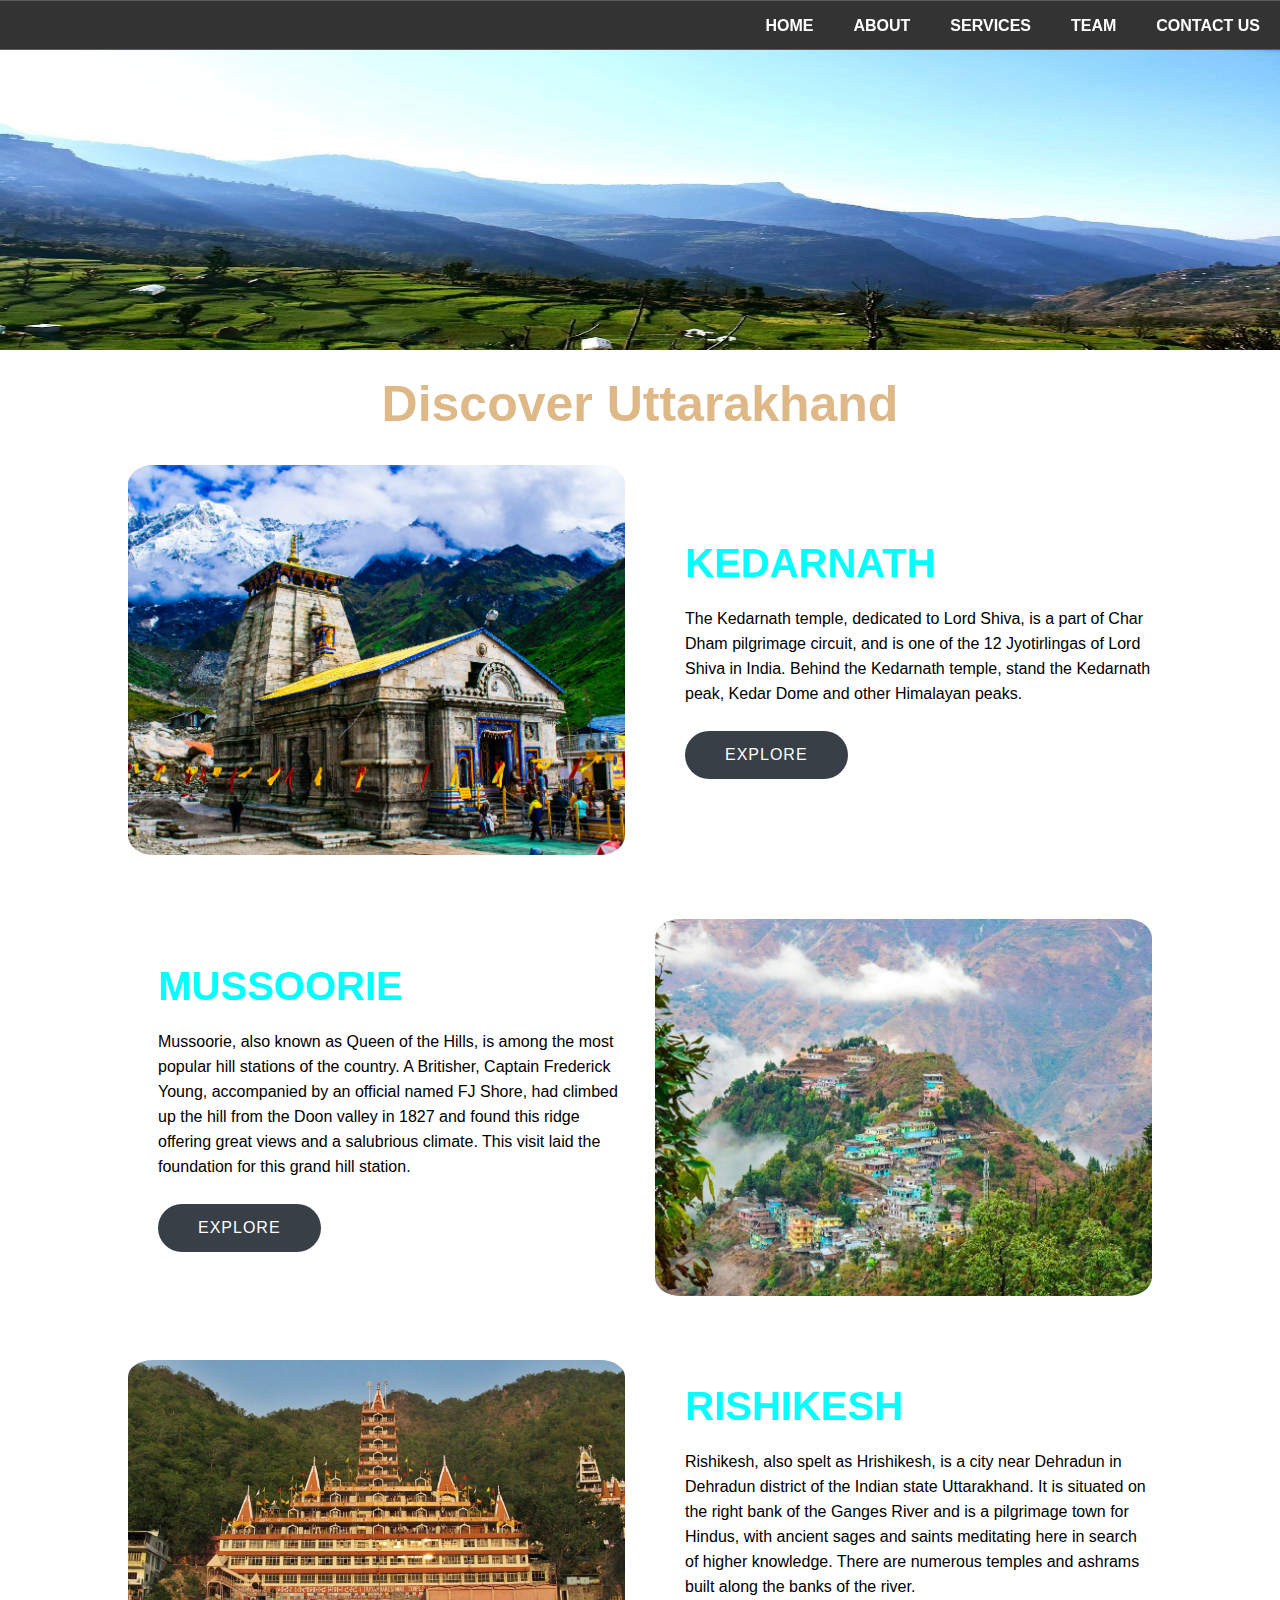
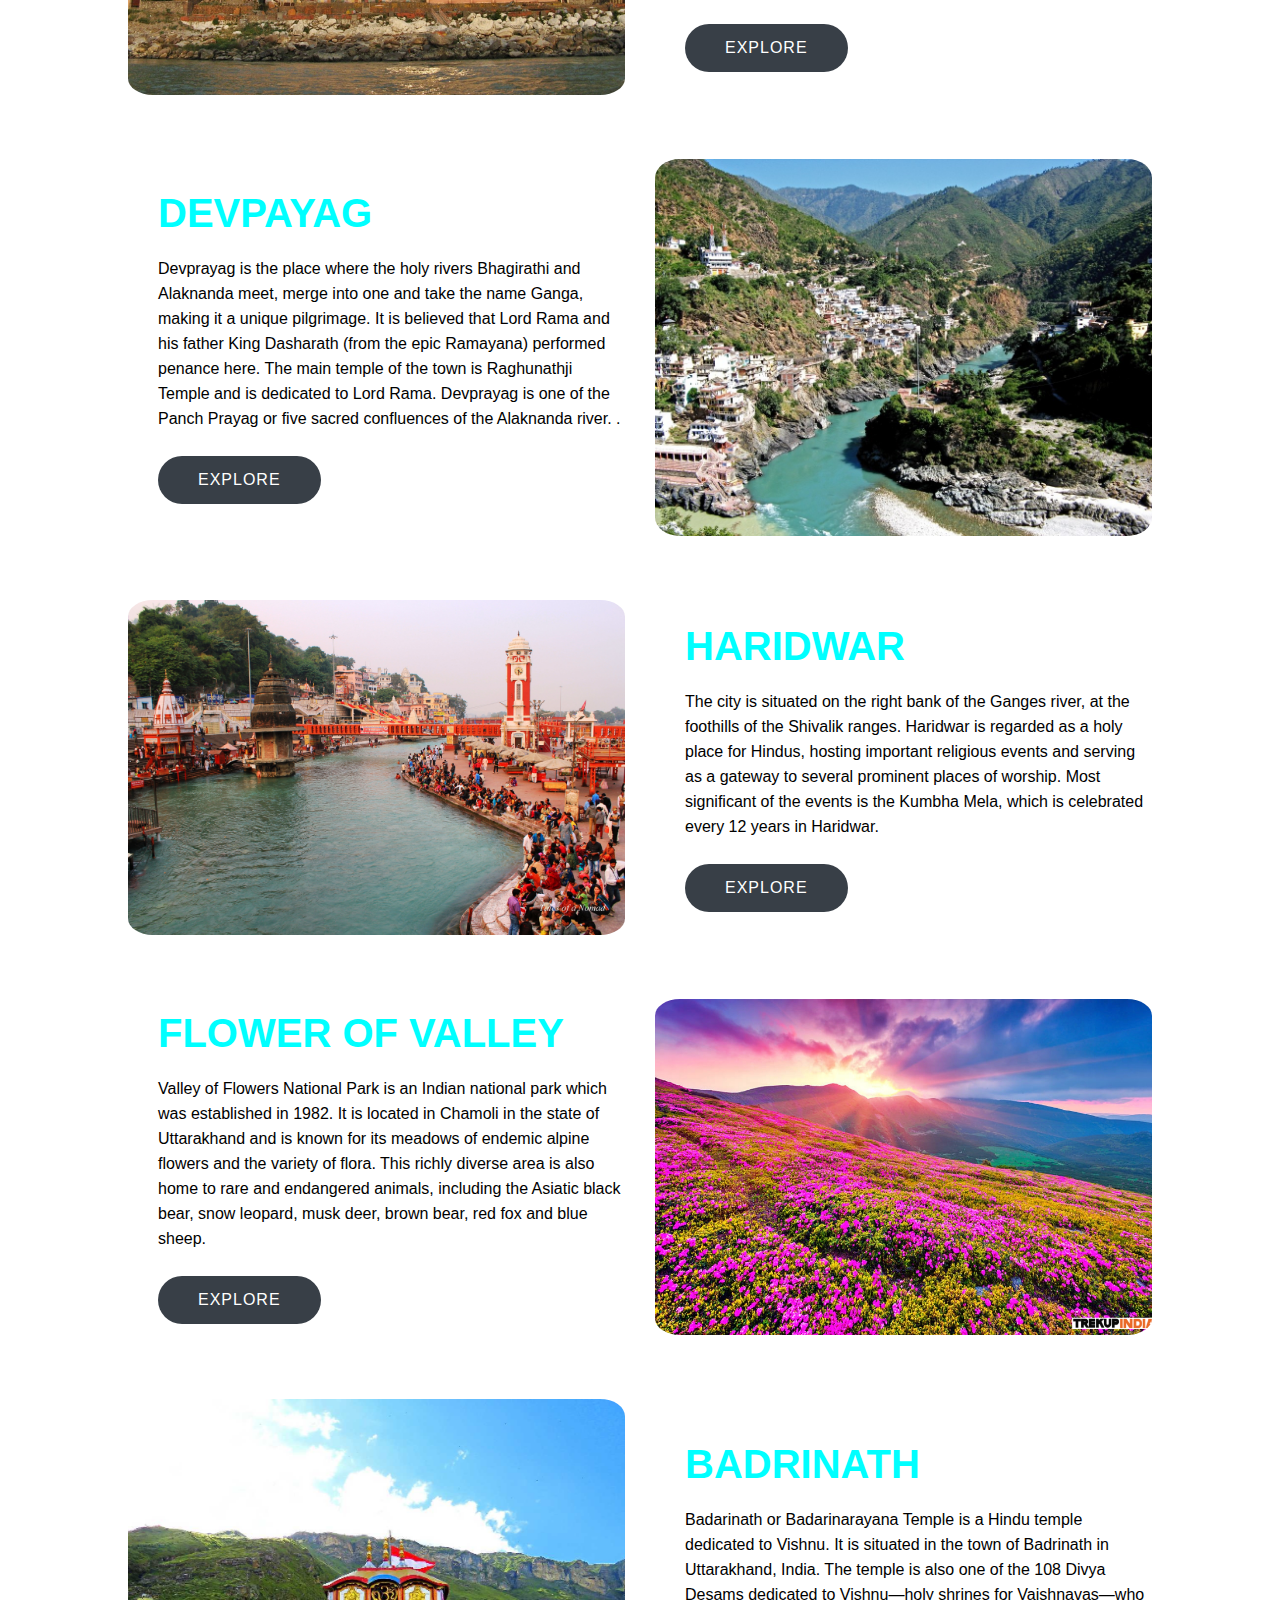
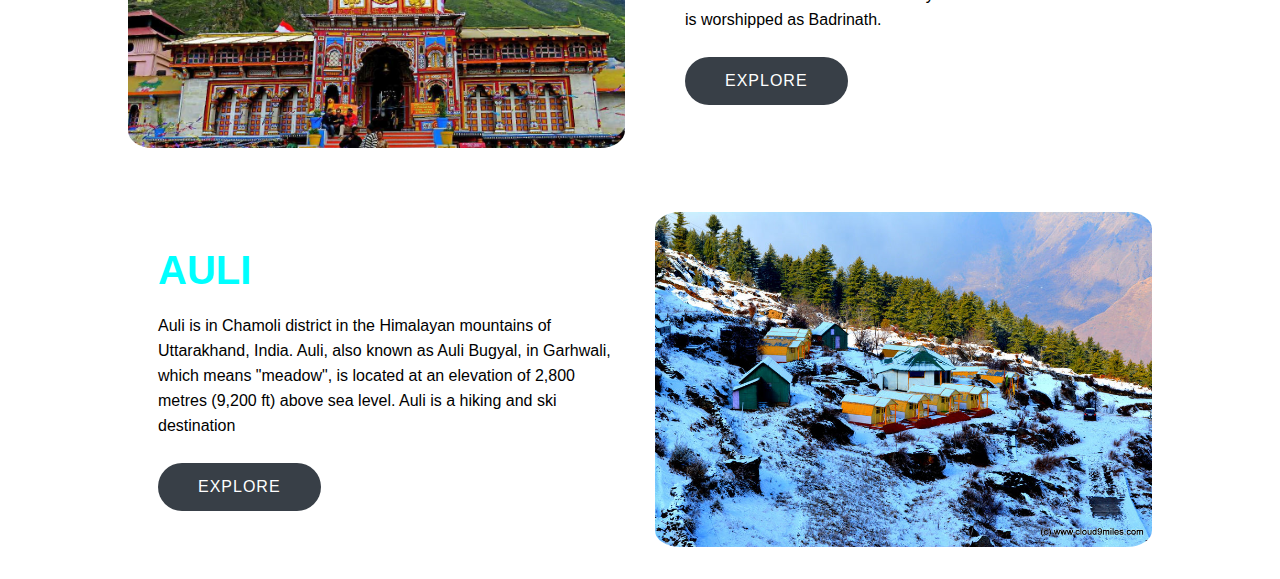
<file: visit.html>
<!DOCTYPE html>
<html lang="en">
<head>
    <meta charset="UTF-8">
    <meta name="viewport" content="width=device-width, initial-scale=1.0">
    <title>Document</title>
    <link rel="stylesheet" href="visit.css">
    <link rel="stylesheet" href="https://cdnjs.cloudflare.com/ajax/libs/font-awesome/6.5.1/css/all.min.css" integrity="sha512-DTOQO9RWCH3ppGqcWaEA1BIZOC6xxalwEsw9c2QQeAIftl+Vegovlnee1c9QX4TctnWMn13TZye+giMm8e2LwA==" crossorigin="anonymous" referrerpolicy="no-referrer" />
</head>
<body>
        <nav>
            <ul>
                <li><a href="#">Home</a></li>
                <li><a href="#">About</a></li>
                <li><a href="#">Services</a></li>
                <li><a href="#">Team</a></li>
                <li><a href="#">Contact us <i class="fa-solid fa-phone-volume"></i></a></li>
            </ul>
        </nav>
        <section class="sec1"></section>
        <div class="box">
             <h2>Discover Uttarakhand</h2>
        </div>
        
        <div class="row">
            <div class="imgWrapper">
                <img src="kedarnath.jpg">
            </div>
            <div class="contentWrapper">
                <div class="content">
                    <h2>Kedarnath</h2>
                    <p>The Kedarnath temple, dedicated to Lord Shiva, is a part of Char Dham pilgrimage circuit, and is one of the 12 Jyotirlingas of Lord Shiva in India. 
                        Behind the Kedarnath temple, stand the Kedarnath peak, Kedar Dome and other Himalayan peaks.</p>
                    <a href="#">Explore</a>
                </div>
            </div>
        </div>

        <div class="row">
            <div class="contentWrapper">
                <div class="content">
                    <h2>Mussoorie</h2>
                    <p>Mussoorie, also known as Queen of the Hills, is among the most popular hill stations of the country. A Britisher, Captain Frederick Young, accompanied by an official named FJ Shore, had climbed up the hill from the Doon valley in 1827 and found this ridge offering great views and a salubrious climate. 
                        This visit laid the foundation for this grand hill station. </p>
                    <a href="#">Explore</a>
                </div>
            </div>
            <div class="imgWrapper">
                <img src="mussoorie.jpg">
            </div>
        </div>
       
        <div class="row">
            <div class="imgWrapper">
                <img src="rishikesh.webp">
            </div>
            <div class="contentWrapper">
                <div class="content">
                    <h2>rishikesh</h2>
                    <p>Rishikesh, also spelt as Hrishikesh, is a city near Dehradun in Dehradun district of the Indian state Uttarakhand. It is situated on the right bank of the Ganges River and is a pilgrimage town for Hindus, with ancient sages and saints meditating here in search of higher knowledge.
                       There are numerous temples and ashrams built along the banks of the river.</p>
                    <a href="#">Explore</a>
                </div>
            </div>
        </div>

        <div class="row">
            <div class="contentWrapper">
                <div class="content">
                    <h2>Devpayag</h2>
                    <p> Devprayag is the place where the holy rivers Bhagirathi and Alaknanda meet, merge into one and take the name Ganga, making it a unique pilgrimage. It is believed that Lord Rama and his father King Dasharath (from the epic Ramayana) performed penance here. The main temple of the town is Raghunathji Temple and is dedicated to Lord Rama. 
                        Devprayag is one of the Panch Prayag or five sacred confluences of the Alaknanda river. .</p>
                    <a href="#">Explore</a>
                </div>
            </div>
            <div class="imgWrapper">
                <img src="devprayag.jpg">
            </div>
        </div>

        <div class="row">
            <div class="imgWrapper">
                <img src="Haridwar.jpg">
            </div>
            <div class="contentWrapper">
                <div class="content">
                    <h2>Haridwar</h2>
                    <p>The city is situated on the right bank of the Ganges river, at the foothills of the Shivalik ranges. Haridwar is regarded as a holy place for Hindus, hosting important religious events and serving as a gateway to several prominent places of worship.
                         Most significant of the events is the Kumbha Mela, which is celebrated every 12 years in Haridwar. </p>
                    <a href="#">Explore</a>
                </div>
            </div>
        </div>

        <div class="row">
            <div class="contentWrapper">
                <div class="content">
                    <h2>Flower Of valley</h2>
                    <p>Valley of Flowers National Park is an Indian national park which was established in 1982. It is located in Chamoli in the state of Uttarakhand and is known for its meadows of endemic alpine flowers and the variety of flora. This richly diverse area is also home to rare and endangered animals, including the Asiatic black bear,
                        snow leopard, musk deer, brown bear, red fox and blue sheep.</p>
                    <a href="#">Explore</a>
                </div>
            </div>
            <div class="imgWrapper">
                <img src="flower_valley.webp">
            </div>
        </div>

        <div class="row">
            <div class="imgWrapper">
                <img src="badrinath.jpg">
            </div>
            <div class="contentWrapper">
                <div class="content">
                    <h2>Badrinath</h2>
                    <p>Badarinath or Badarinarayana Temple is a Hindu temple dedicated to Vishnu. It is situated in the town of Badrinath in Uttarakhand, India. The temple is also one of the 108 Divya Desams dedicated to
                         Vishnu—holy shrines for Vaishnavas—who is worshipped as Badrinath.</p>
                    <a href="#">Explore</a>
                </div>
            </div>
        </div>

        <div class="row">
            <div class="contentWrapper">
                <div class="content">
                    <h2>Auli</h2>
                    <p>Auli is in Chamoli district in the Himalayan mountains of Uttarakhand, India. Auli, also known as Auli Bugyal, in Garhwali, which means "meadow",
                         is located at an elevation of 2,800 metres (9,200 ft) above sea level.
                         Auli is a hiking and ski destination </p>
                    <a href="#">Explore</a>
                </div>
            </div>
            <div class="imgWrapper">
                <img src="auli.jpg">
            </div>
        </div>

        
</body>
</html>
</file>
<file: visit.css>
*{
    margin:0;
    padding:0;
    box-sizing:border-box;
    outline:none;
}
body{
    font-family:sans-serif;
    place-items:center;
    display:grid;
    min-height: 60vh;
    width:100%;
}

section{
    width:100%;
    height:300px;
}
section.sec1{
    background:url("uttarakhand.jpg");
    
    background-size:100% 300px;
    background-repeat:no-repeat;

}
nav{
    width:100%;
    height:50px;
    background:rgba(0,0,0,0.8);
    border-top: 1px solid rgba(255,255,255,.2);
    border-bottom: 1px solid rgba(255,255,255,.2);   
    position:sticky;
    top:0;
}
nav ul{
    display:flex;
   margin:0;
   padding:0, 100px;
   float:right;
}
nav ul li{
    list-style:none;
}
nav ul li a{
    display:block;
    color:#fff;
    padding:0 20px;
    text-decoration:none;
    text-transform:uppercase;
    font-weight:bold;
    line-height:50px;
}
nav ul li a:hover{
    background:#f00;

}
.box h2{
    font-family: Arial, Helvetica, sans-serif;
    display:flex;
    justify-content: center;
    align-items: center;
    color:burlywood;
    font-size:50px;
    margin-top:25px;
}
.row{
    width:80%;
    max-width:1170px;
    display:grid;
    grid-template-columns:repeat(2,1fr);
    grid-gap:30px;
    overflow-x:hidden;
    padding:2rem 0;
}
.row .imgWrapper{
    overflow:hidden;

}
.row .imgWrapper img{
 width:100%;
 height:100%;
 object-fit:cover;
 border-radius:5%;
 transition:0.3s;
}
.row .imgWrapper:hover img{
    transform:scale(1.1);
    opacity:0.5;
}
.row .contentWrapper{
    width:100%;
    display:flex;
    justify-content:center;
    align-items:center;
    padding-left:30px;
}
.row .contentWrapper h2{
    font-size:40px;
    font-weight:700;
    color:aqua;
    padding-bottom:20px;
    text-transform: uppercase;
}
.row .contentWrapper p{
    font-size:16px;
    line-height:25px;
    padding-bottom:25px;

}
.row .contentWrapper a{
    display:inline-block;
    text-decoration:none;
    text-transform:uppercase;
    background:#383f47;
    color:#fff;
    padding:15px 40px;
    letter-spacing:1px;
    user-select:none;
    border-radius:30px;
}
</file>
